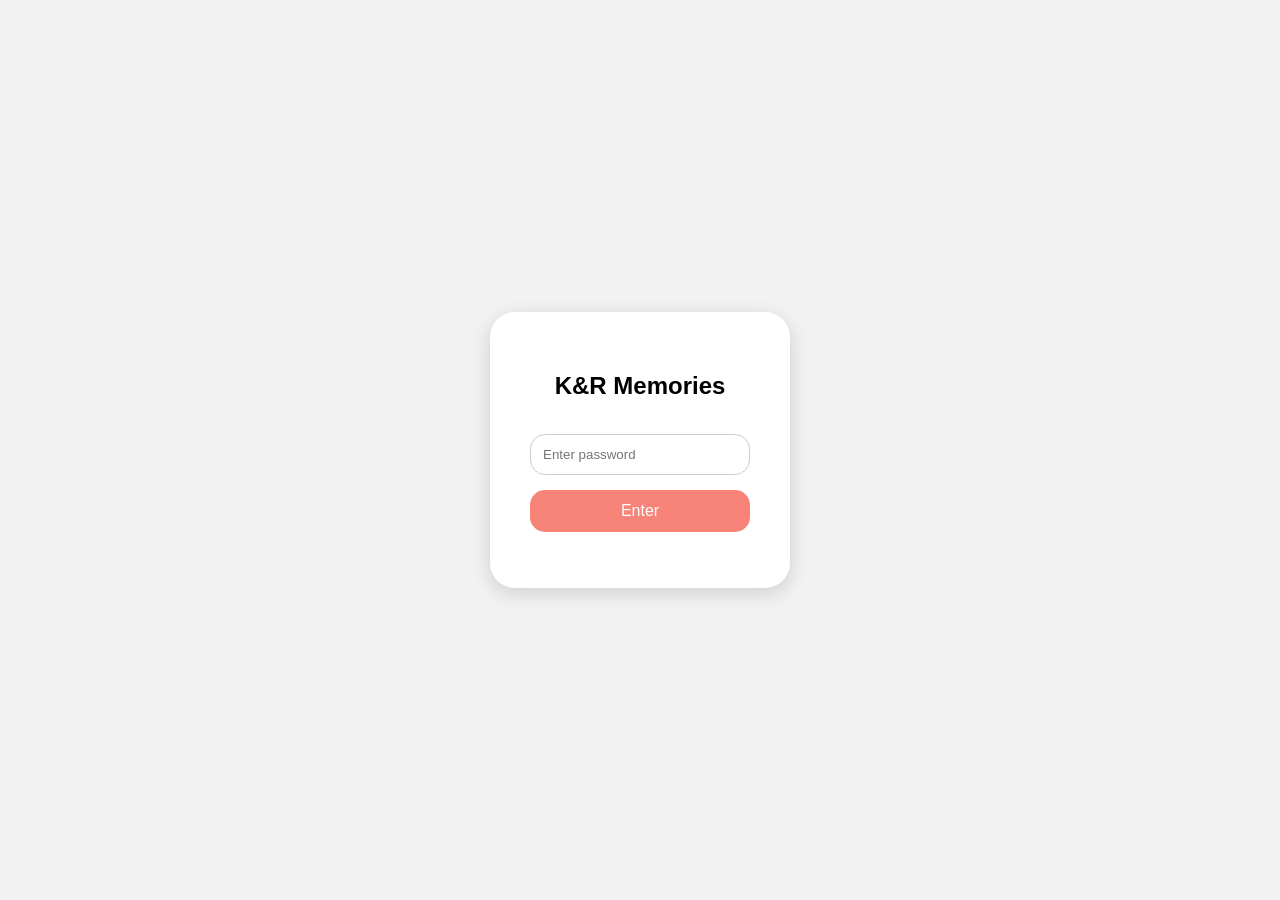
<file: index.html>
<!DOCTYPE html>
<html lang="en">
<head>
<meta charset="UTF-8">
<meta name="viewport" content="width=device-width, initial-scale=1.0">
<title>🕊️❤️</title>
<link rel="stylesheet" href="style.css">
</head>

<body>
<div id="loginScreen">
  <div class="login-box">
    <h2>K&R Memories</h2>
    <input type="password" id="passwordInput" placeholder="Enter password">
    <button onclick="checkPassword()">Enter</button>
    <p id="error"></p>
  </div>
</div>

<div id="siteContent" style="display:none;">
<div class="top">
  <h1>Khloe ❤️ Rylen</h1>
  <p>Instagram Messages</p>
</div>
  <div class="search-box">
  <input id="searchInput" type="text" placeholder="Search messages...">
</div>
<div id="chat"></div>

<script>
let allMessages = [];

fetch('./message1.html')
  .then(res => res.text())
  .then(html => {

    const parser = new DOMParser();
    const doc = parser.parseFromString(html, 'text/html');

    const messages = doc.querySelectorAll('div.pam');
    const chat = document.getElementById('chat');

    const map = new Map();

function cleanText(text = "") {

  text = text
    .replace("❤Khloe", "")
    .replace("❤Rylen", "")
    .replace("(edited)", "")
    .replace(/\s+/g, " ")
    .trim();

  // detect instagram reel links
  const reelMatch = text.match(/https?:\/\/(www\.)?instagram\.com\/reel\/[^\s]+/);

  if (reelMatch) {
    return reelMatch[0];
  }

  return text;
}

    function isSystemMessage(text = "") {
      const t = text.toLowerCase();
      return (
        t.includes("liked a message") ||
        t.includes("reacted")
      );
    }

    messages.forEach(msg => {

      const sender = msg.querySelector('h2')?.innerText?.trim();
      const time = msg.querySelector('div._3-94._a6-o')?.innerText?.trim();
      const textBlock = msg.querySelector('div._a6-p');

      if (!sender || !time) return;

      let rawText = textBlock ? textBlock.innerText.trim() : "";

      if (isSystemMessage(rawText)) return;

      const isEdited = rawText.includes("(edited)");
      const text = cleanText(rawText);

      const key = sender + "|" + time;

      const existing = map.get(key);

      const data = { sender, time, text, isEdited };

      if (!existing) {
        map.set(key, data);
      } else {
        if (isEdited && !existing.isEdited) {
          map.set(key, data);
        }
      }
    });

    function render(filter = "") {
      chat.innerHTML = "";

      map.forEach(({ sender, time, text, isEdited }) => {

        if (filter && !text.toLowerCase().includes(filter.toLowerCase()) &&
            !sender.toLowerCase().includes(filter.toLowerCase())) {
          return;
        }

        const bubble = document.createElement('div');
        bubble.className = sender === 'Rylen' ? 'message you' : 'message her';

        bubble.innerHTML = `
          <div class="name">${sender}</div>
          ${text ? `<div class="bubble">${text}</div>` : ''}
          <div class="meta">
            ${isEdited ? `<span class="edited">edited</span>` : ''}
          </div>
          <div class="time">${time}</div>
        `;

        chat.appendChild(bubble);
      });
    }

    render();

    document.getElementById("searchInput").addEventListener("input", (e) => {
      render(e.target.value);
    });

  });
</script>
</div>

<script>
function checkPassword() {

  const password = document.getElementById("passwordInput").value;

  if(password === "iloveyou") {

    document.getElementById("loginScreen").style.display = "none";
    document.getElementById("siteContent").style.display = "block";

  } else {

    document.getElementById("error").innerText = "Wrong password";

  }
}
</script>
</body>
</html>
</file>
<file: style.css>
body{
  margin:0;
  font-family:Arial;
  background:#e9eaed;
}

.top {
  position: relative;
  text-align: center;
  padding: 25px 16px;
  background: white;
  box-shadow: 0 2px 10px rgba(0,0,0,0.08);
}

#chat{
  max-width:700px;
  margin:auto;
  padding:20px;
  height:80vh;
  overflow-y:auto;
}

.message{
  display:flex;
  flex-direction:column;
  margin:12px 0;
}

.you{
  align-items:flex-end;
}

.her{
  align-items:flex-start;
}

.name{
  font-size:12px;
  opacity:0.6;
  margin-bottom:4px;
}

.bubble{
  max-width:70%;
  padding:12px 15px;
  border-radius:18px;
  background:#F88379;
  box-shadow:0 2px 6px rgba(0,0,0,0.1);
}

.you .bubble{
  background:#8B0000;
  color:white;
}

.meta{
  font-size:12px;
  margin-top:4px;
  opacity:0.6;
  display:flex;
  gap:8px;
}

.edited{
  color:gray;
  font-style:italic;
}

.liked{
  color:#e1306c;
  font-weight:600;
}
.search-box{
  text-align:center;
  margin:20px;
}

.search-box input{
  width:80%;
  max-width:500px;
  padding:12px;
  border-radius:20px;
  border:1px solid #ccc;
  outline:none;
}
#loginScreen{
  position:fixed;
  inset:0;
  background:#f2f2f2;
  display:flex;
  justify-content:center;
  align-items:center;
  z-index:9999;
}

.login-box{
  background:white;
  padding:40px;
  border-radius:25px;
  text-align:center;
  width:300px;
  box-shadow:0 5px 20px rgba(0,0,0,0.15);
}

.login-box input{
  width:100%;
  padding:12px;
  margin-top:15px;
  border-radius:15px;
  border:1px solid #ccc;
  box-sizing:border-box;
}

.login-box button{
  margin-top:15px;
  width:100%;
  padding:12px;
  border:none;
  border-radius:15px;
  background:#F88379;
  color:white;
  font-size:16px;
  cursor:pointer;
}

#error{
  color:red;
  margin-top:10px;
}
* {
  box-sizing: border-box;
}

body {
  padding: 0;
}

#chat {
  max-width: 800px;
  margin: auto;
  padding: 12px;
}

.message {
  margin: 10px 0;
}

.bubble {
  max-width: 85%;
  padding: 12px 14px;
  border-radius: 18px;
  line-height: 1.45;
  word-wrap: break-word;
  overflow-wrap: break-word;
}

.search-box {
  padding: 12px;
  margin: 0;
  position: sticky;
  top: 90px;
  background: #f2f2f2;
  z-index: 50;
}

.search-box input {
  width: 100%;
  max-width: none;
  font-size: 16px; /* prevents zoom on iPhone */
  padding: 12px 16px;
}

.top {
  padding: 20px 16px;
}

.top h1 {
  font-size: 26px;
}

.top p {
  font-size: 14px;
}

.time,
.name,
.meta {
  font-size: 11px;
}

@media (max-width: 768px) {
  #chat {
    padding: 10px;
  }

  .bubble {
    max-width: 92%;
    font-size: 15px;
    padding: 10px 14px;
  }

  .top h1 {
    font-size: 22px;
  }

  .login-box {
    width: calc(100% - 32px);
    max-width: 340px;
    padding: 28px 24px;
  }

  .login-box h1 {
    font-size: 24px;
  }

  .login-box input,
  .login-box button {
    font-size: 16px;
  }
}
.side-btn {
  position: absolute;
  top: 50%;
  transform: translateY(-50%);
  text-decoration: none;
  background: #fff;
  padding: 10px 12px;
  border-radius: 50px;
  box-shadow: 0 3px 10px rgba(0,0,0,0.15);
  font-size: 16px;
  transition: 0.2s ease;
}

.side-btn:hover {
  transform: translateY(-50%) scale(1.1);
}

.side-btn.left {
  left: 12px;
}

.side-btn.right {
  right: 12px;
}
@media (max-width: 768px) {
  .top h1 {
    font-size: 22px;
  }

  .side-btn {
    padding: 8px 10px;
    font-size: 14px;
  }
}
</file>
